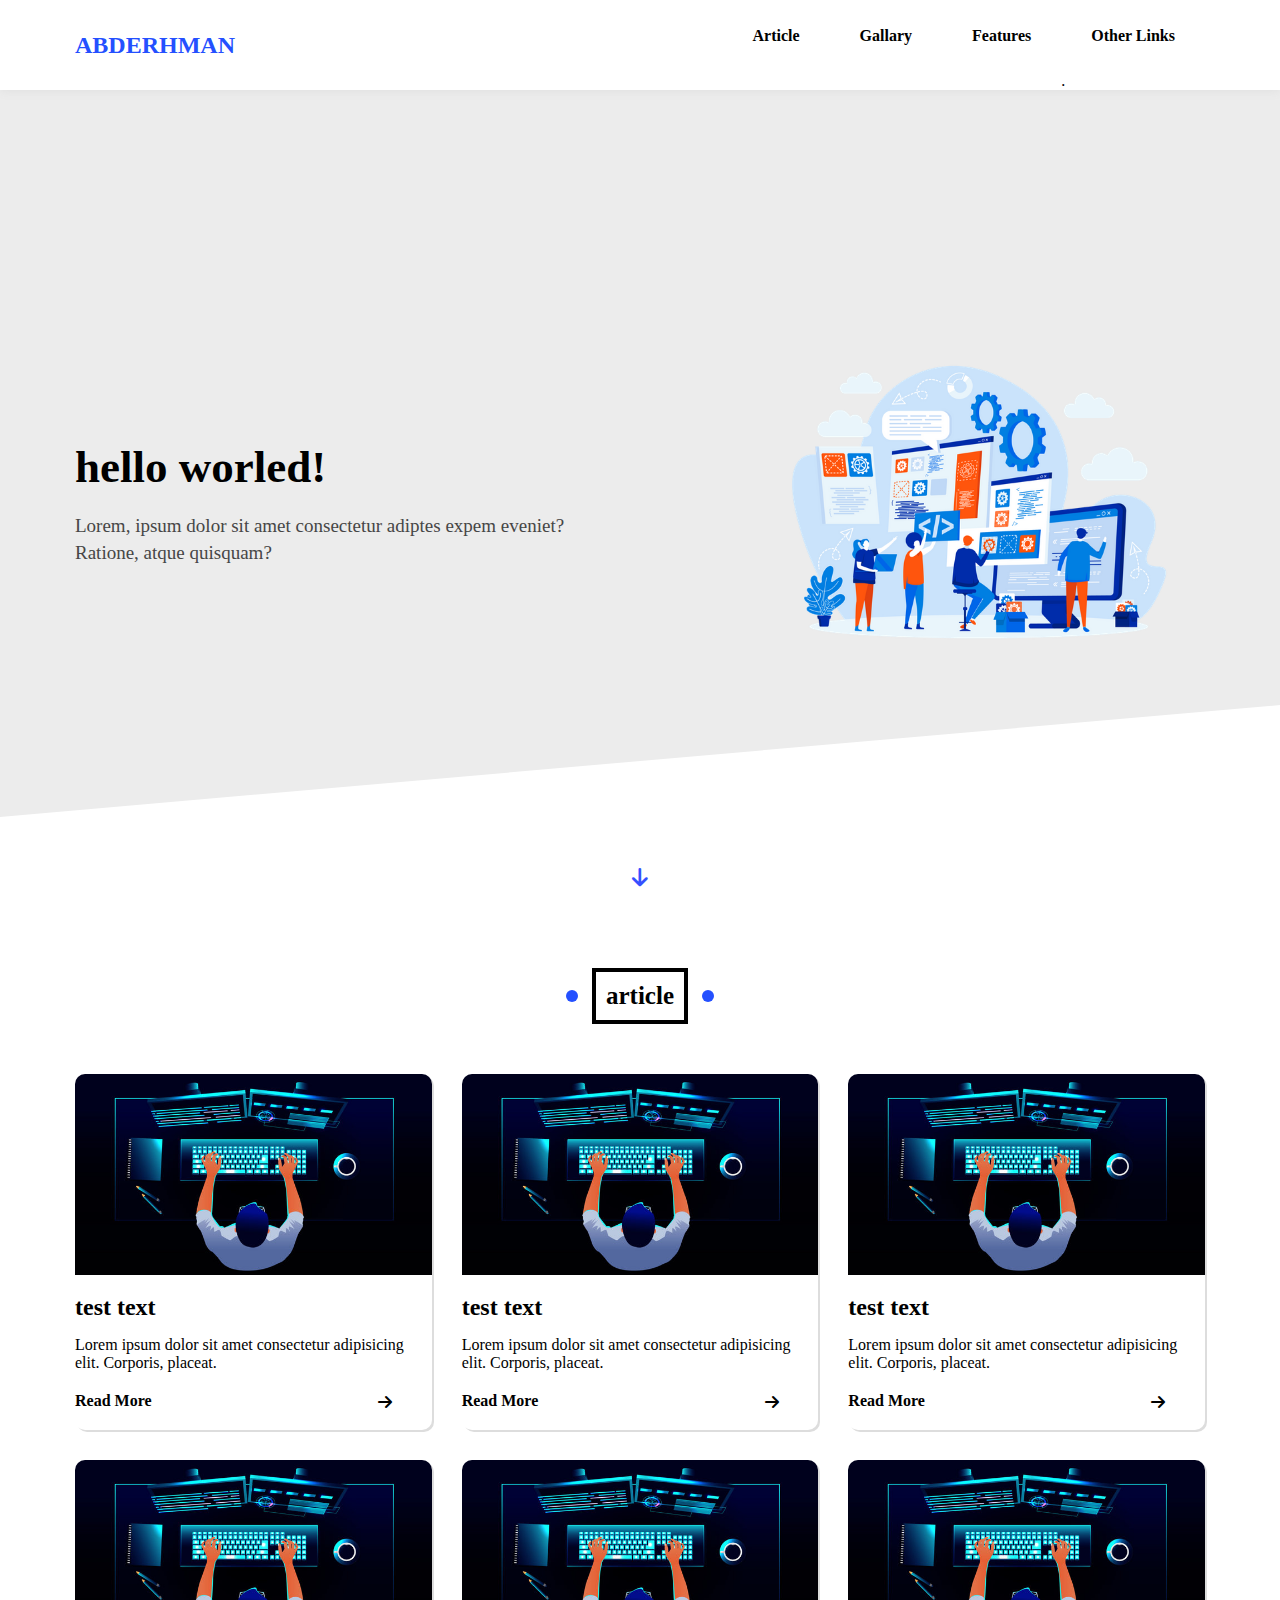
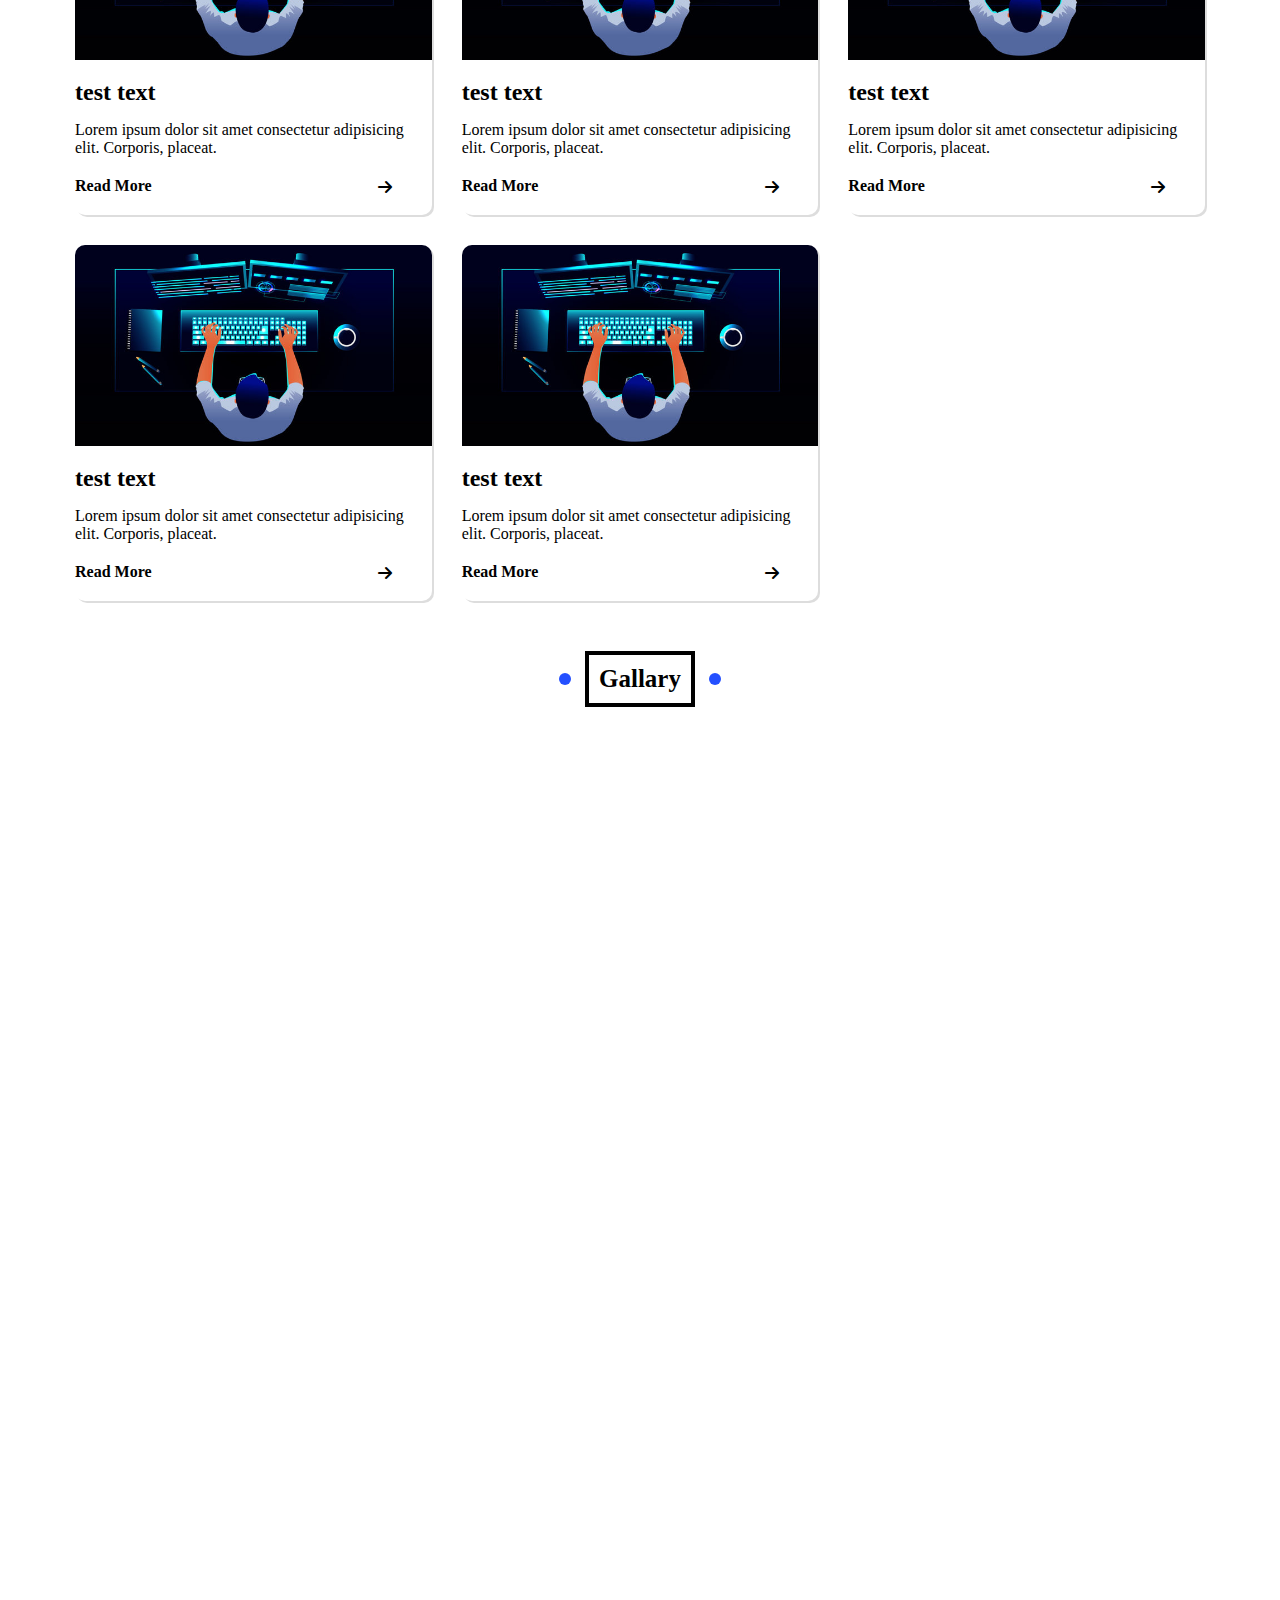
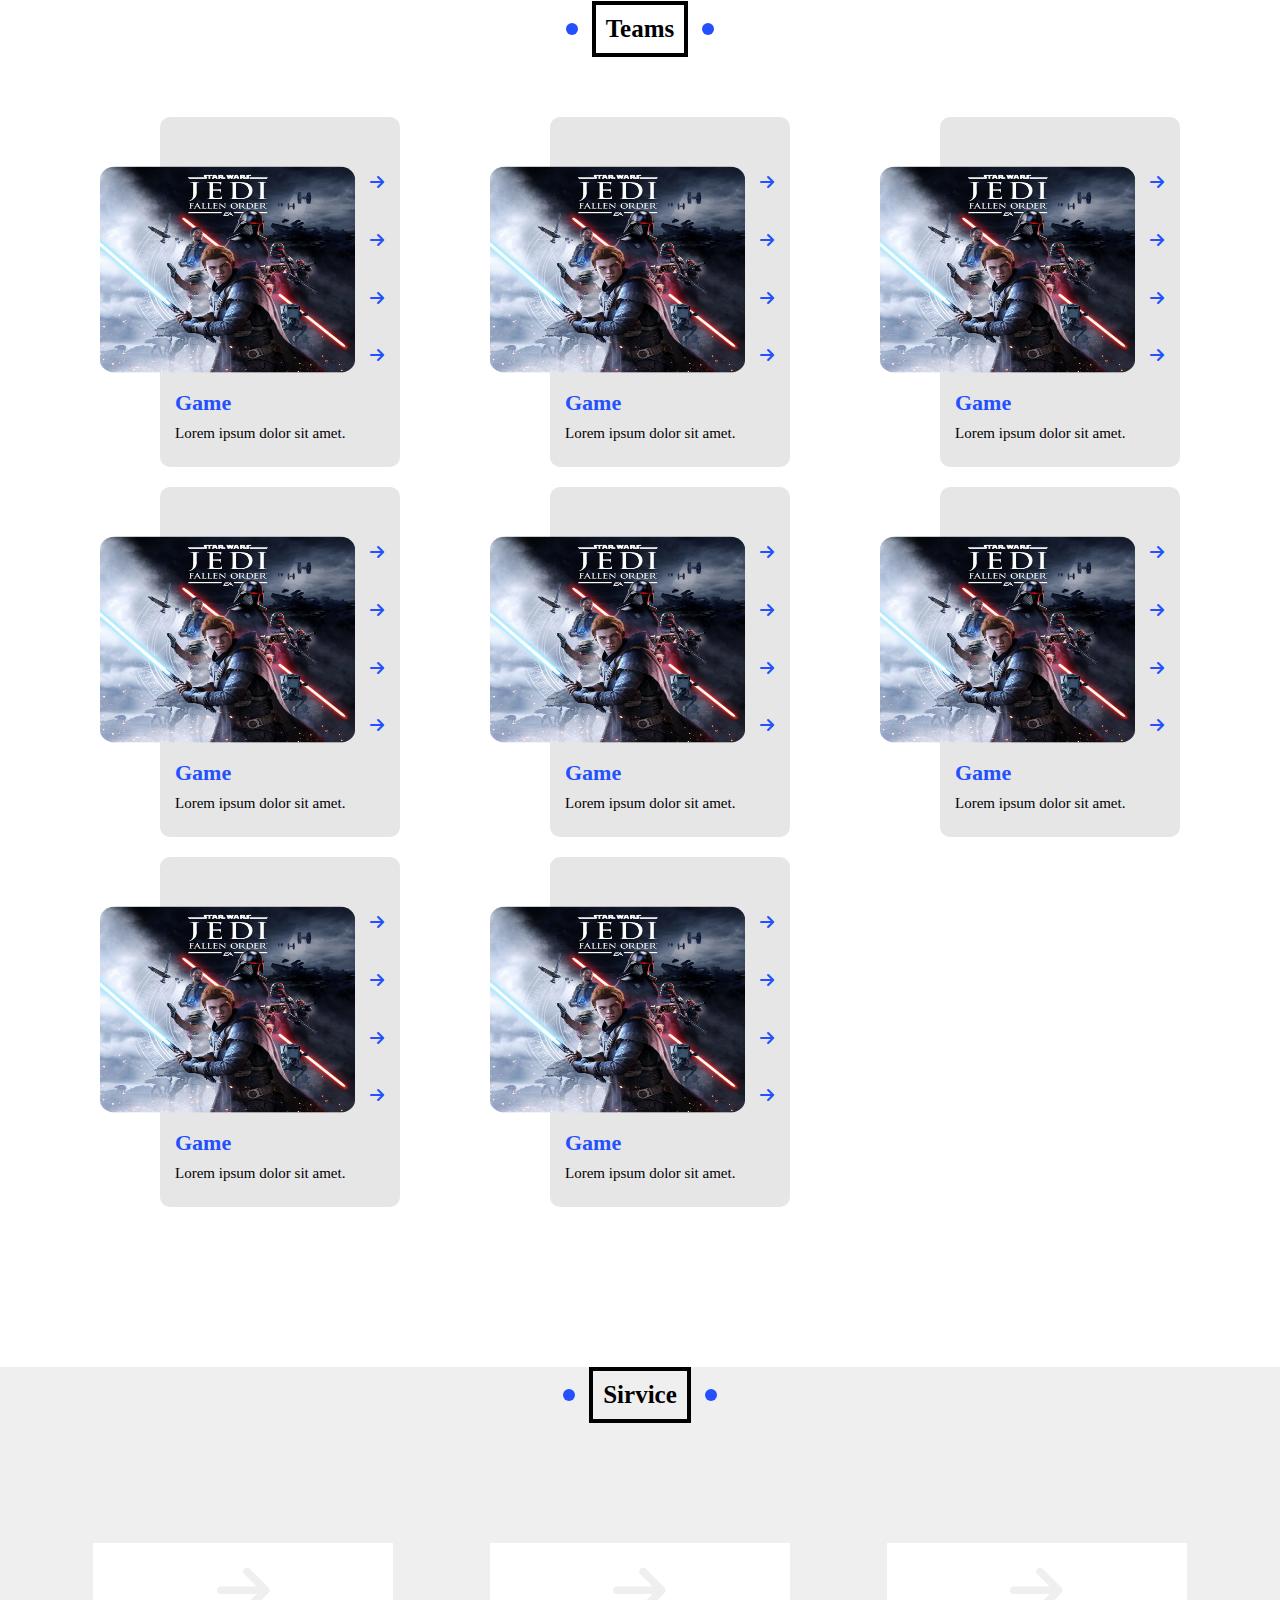
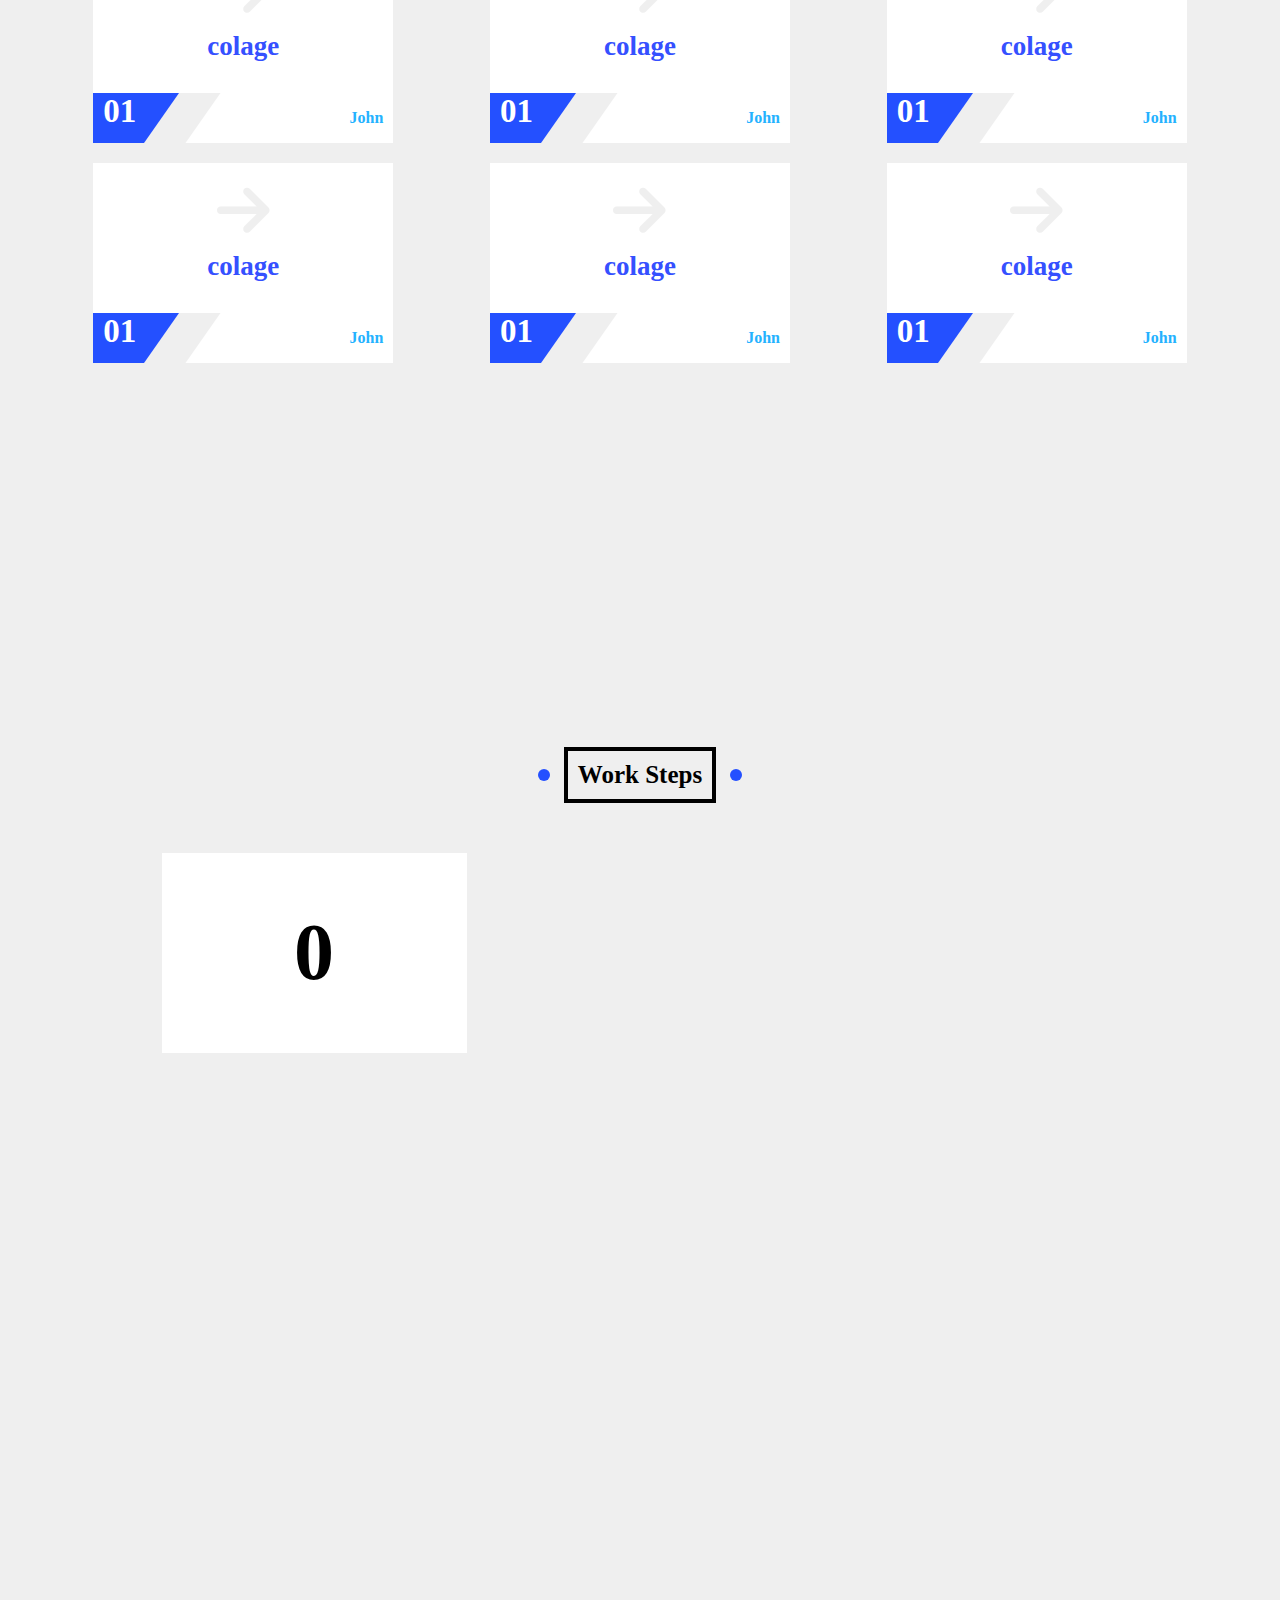
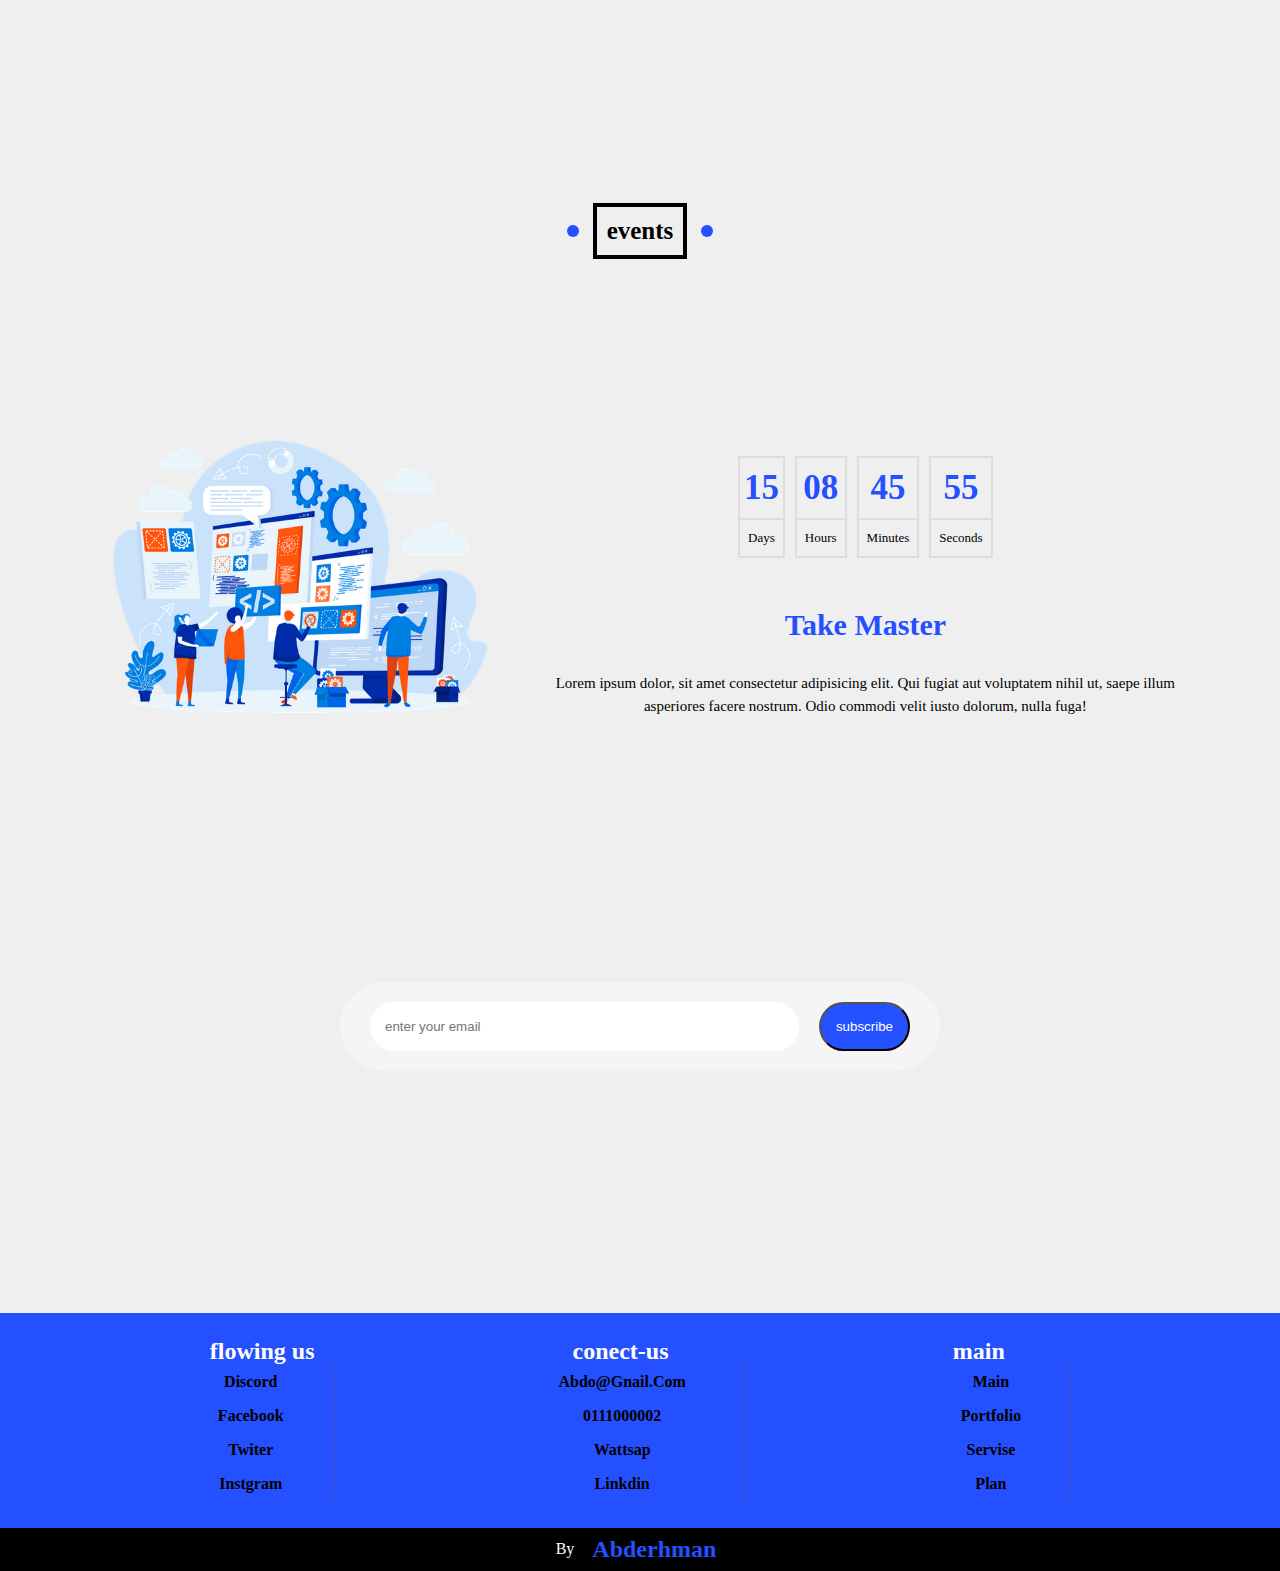
<file: html/index.html>
<!DOCTYPE html>
<html lang="en">
  <head>
    <meta charset="UTF-8" />
    <meta http-equiv="X-UA-Compatible" content="IE=edge" />
    <meta name="viewport" content="width=device-width, initial-scale=1.0" />
    <title>Abderhman</title>
    <link rel="stylesheet" href="../all.css" />
    <link rel="stylesheet" href="../all.min.css" />
    <link rel="stylesheet" href="../css/style.css" />
  </head>
  <body>
    <header>
      <div class="contener">
        <a href="#"><h2 class="logo">abderhman</h2></a>
        <ul class="main-nav">
          <li><a href="#article">article</a></li>
          <li><a href="#gallary">gallary</a></li>
          <li><a href="#features">features</a></li>
          <li class="m-l">
            <a href="#other links">other links</a>
            <!-- start mega menu -->
            <div class="mega-menu">
              <div class="image">
                <img src="../image/mega.jpg" alt="img" />
              </div>
              <ul class="links">
                <li>
                  <a href="#"><i class="fa-solid fa-arrow-up"></i>coman</a>
                </li>
                <li>
                  <a href="#"><i class="fa-solid fa-arrow-up"></i>html</a>
                </li>
                <li>
                  <a href="#"><i class="fa-solid fa-arrow-up"></i>css</a>
                </li>
                <li>
                  <a href="#"><i class="fa-solid fa-arrow-up"></i>js</a>
                </li>
              </ul>
              <ul class="links">
                <li>
                  <a href="#"><i class="fa-solid fa-arrow-up"></i>sjimo</a>
                </li>
                <li>
                  <a href="#"><i class="fa-solid fa-arrow-up"></i>john</a>
                </li>
                <li>
                  <a href="#"><i class="fa-solid fa-arrow-up"></i>john</a>
                </li>
                <li>
                  <a href="#"><i class="fa-solid fa-arrow-up"></i>php</a>
                </li>
              </ul>
            </div>
            <!-- end mega menu -->.
          </li>
        </ul>
      </div>
    </header>
    <!-- end header  -->
    <!-- start landing  -->

    <div class="landing">
      <div class="contener">
        <div class="text">
          <h1>hello worled!</h1>
          <p>
            Lorem, ipsum dolor sit amet consectetur adiptes expem eveniet?
            Ratione, atque quisquam?
          </p>
        </div>
        <div class="image"><img src="../image/landing.webp" alt="photo" /></div>
      </div>
      <a href="#article" class="go-down"
        ><i class="fa-solid fa-arrow-down down"></i
      ></a>
    </div>
    <!-- end landing  -->
    <h2 class="main-title" id="article">article</h2>
    <!-- satrt  -->
    <!-- end  -->
    <!-- start article -->
    <div class="article">
      <div class="contener">
        <div class="box">
          <div class="image">
            <img src="../image/box1jpg.jpg" alt="photo" />
            <h2>test text</h2>
            <p>
              Lorem ipsum dolor sit amet consectetur adipisicing elit. Corporis,
              placeat.
            </p>
            <a href="#"
              ><p class="readmore">read more</p>
              <i class="fa-solid fa-arrow-right right"></i
            ></a>
          </div>
        </div>
        <div class="box">
          <div class="image">
            <img src="../image/box1jpg.jpg" alt="photo" />
            <h2>test text</h2>
            <p>
              Lorem ipsum dolor sit amet consectetur adipisicing elit. Corporis,
              placeat.
            </p>
            <a href="#"
              ><p class="readmore">read more</p>
              <i class="fa-solid fa-arrow-right right"></i
            ></a>
          </div>
        </div>
        <div class="box">
          <div class="image">
            <img src="../image/box1jpg.jpg" alt="photo" />
            <h2>test text</h2>
            <p>
              Lorem ipsum dolor sit amet consectetur adipisicing elit. Corporis,
              placeat.
            </p>
            <a href="#"
              ><p class="readmore">read more</p>
              <i class="fa-solid fa-arrow-right right"></i
            ></a>
          </div>
        </div>
        <div class="box">
          <div class="image">
            <img src="../image/box1jpg.jpg" alt="photo" />
            <h2>test text</h2>
            <p>
              Lorem ipsum dolor sit amet consectetur adipisicing elit. Corporis,
              placeat.
            </p>
            <a href="#"
              ><p class="readmore">read more</p>
              <i class="fa-solid fa-arrow-right right"></i
            ></a>
          </div>
        </div>
        <div class="box">
          <div class="image">
            <img src="../image/box1jpg.jpg" alt="photo" />
            <h2>test text</h2>
            <p>
              Lorem ipsum dolor sit amet consectetur adipisicing elit. Corporis,
              placeat.
            </p>
            <a href="#"
              ><p class="readmore">read more</p>
              <i class="fa-solid fa-arrow-right right"></i
            ></a>
          </div>
        </div>
        <div class="box">
          <div class="image">
            <img src="../image/box1jpg.jpg" alt="photo" />
            <h2>test text</h2>
            <p>
              Lorem ipsum dolor sit amet consectetur adipisicing elit. Corporis,
              placeat.
            </p>
            <a href="#"
              ><p class="readmore">read more</p>
              <i class="fa-solid fa-arrow-right right"></i
            ></a>
          </div>
        </div>
        <div class="box">
          <div class="image">
            <img src="../image/box1jpg.jpg" alt="photo" />
            <h2>test text</h2>
            <p>
              Lorem ipsum dolor sit amet consectetur adipisicing elit. Corporis,
              placeat.
            </p>
            <a href="#"
              ><p class="readmore">read more</p>
              <i class="fa-solid fa-arrow-right right"></i
            ></a>
          </div>
        </div>
        <div class="box">
          <div class="image">
            <img src="../image/box1jpg.jpg" alt="photo" />
            <h2>test text</h2>
            <p>
              Lorem ipsum dolor sit amet consectetur adipisicing elit. Corporis,
              placeat.
            </p>
            <a href="#"
              ><p class="readmore">read more</p>
              <i class="fa-solid fa-arrow-right right"></i
            ></a>
          </div>
        </div>
      </div>
    </div>
    <!-- end article -->
    <!-- start galary  -->
    <div class="gallary">
      <h2 class="main-title" id="galady">Gallary</h2>

      <div class="contener">
        <div class="box">
          <div class="image"></div>
        </div>
      </div>
    </div>
    <!-- end galary  -->
    <!-- stat team -->
    <div class="team" id="team">
      <h2 class="main-title" id="teams">Teams</h2>

      <div class="contener">
        <div class="box">
          <div class="image">
            <img src="../image/box3.webp" alt="" />
            <div class="icon">
              <a href="#"><i class="fa-solid fa-arrow-right right"></i></a>
              <a href="#"><i class="fa-solid fa-arrow-right right"></i></a>
              <a href="#"><i class="fa-solid fa-arrow-right right"></i></a>
              <a href="#"><i class="fa-solid fa-arrow-right right"></i></a>
            </div>
          </div>
          <div class="info">
            <h2>Game</h2>
            <p>Lorem ipsum dolor sit amet.</p>
          </div>
        </div>
        <div class="box">
          <div class="image">
            <img src="../image/box3.webp" alt="" />
            <div class="icon">
              <a href="#"><i class="fa-solid fa-arrow-right right"></i></a>
              <a href="#"><i class="fa-solid fa-arrow-right right"></i></a>
              <a href="#"><i class="fa-solid fa-arrow-right right"></i></a>
              <a href="#"><i class="fa-solid fa-arrow-right right"></i></a>
            </div>
          </div>
          <div class="info">
            <h2>Game</h2>
            <p>Lorem ipsum dolor sit amet.</p>
          </div>
        </div>
        <div class="box">
          <div class="image">
            <img src="../image/box3.webp" alt="" />
            <div class="icon">
              <a href="#"><i class="fa-solid fa-arrow-right right"></i></a>
              <a href="#"><i class="fa-solid fa-arrow-right right"></i></a>
              <a href="#"><i class="fa-solid fa-arrow-right right"></i></a>
              <a href="#"><i class="fa-solid fa-arrow-right right"></i></a>
            </div>
          </div>
          <div class="info">
            <h2>Game</h2>
            <p>Lorem ipsum dolor sit amet.</p>
          </div>
        </div>
        <div class="box">
          <div class="image">
            <img src="../image/box3.webp" alt="" />
            <div class="icon">
              <a href="#"><i class="fa-solid fa-arrow-right right"></i></a>
              <a href="#"><i class="fa-solid fa-arrow-right right"></i></a>
              <a href="#"><i class="fa-solid fa-arrow-right right"></i></a>
              <a href="#"><i class="fa-solid fa-arrow-right right"></i></a>
            </div>
          </div>
          <div class="info">
            <h2>Game</h2>
            <p>Lorem ipsum dolor sit amet.</p>
          </div>
        </div>
        <div class="box">
          <div class="image">
            <img src="../image/box3.webp" alt="" />
            <div class="icon">
              <a href="#"><i class="fa-solid fa-arrow-right right"></i></a>
              <a href="#"><i class="fa-solid fa-arrow-right right"></i></a>
              <a href="#"><i class="fa-solid fa-arrow-right right"></i></a>
              <a href="#"><i class="fa-solid fa-arrow-right right"></i></a>
            </div>
          </div>
          <div class="info">
            <h2>Game</h2>
            <p>Lorem ipsum dolor sit amet.</p>
          </div>
        </div>
        <div class="box">
          <div class="image">
            <img src="../image/box3.webp" alt="" />
            <div class="icon">
              <a href="#"><i class="fa-solid fa-arrow-right right"></i></a>
              <a href="#"><i class="fa-solid fa-arrow-right right"></i></a>
              <a href="#"><i class="fa-solid fa-arrow-right right"></i></a>
              <a href="#"><i class="fa-solid fa-arrow-right right"></i></a>
            </div>
          </div>
          <div class="info">
            <h2>Game</h2>
            <p>Lorem ipsum dolor sit amet.</p>
          </div>
        </div>
        <div class="box">
          <div class="image">
            <img src="../image/box3.webp" alt="" />
            <div class="icon">
              <a href="#"><i class="fa-solid fa-arrow-right right"></i></a>
              <a href="#"><i class="fa-solid fa-arrow-right right"></i></a>
              <a href="#"><i class="fa-solid fa-arrow-right right"></i></a>
              <a href="#"><i class="fa-solid fa-arrow-right right"></i></a>
            </div>
          </div>
          <div class="info">
            <h2>Game</h2>
            <p>Lorem ipsum dolor sit amet.</p>
          </div>
        </div>
        <div class="box">
          <div class="image">
            <img src="../image/box3.webp" alt="" />
            <div class="icon">
              <a href="#"><i class="fa-solid fa-arrow-right right"></i></a>
              <a href="#"><i class="fa-solid fa-arrow-right right"></i></a>
              <a href="#"><i class="fa-solid fa-arrow-right right"></i></a>
              <a href="#"><i class="fa-solid fa-arrow-right right"></i></a>
            </div>
          </div>
          <div class="info">
            <h2>Game</h2>
            <p>Lorem ipsum dolor sit amet.</p>
          </div>
        </div>
      </div>
    </div>
    <!-- end team -->
    <!-- start sirvice -->
    <div class="sirvice">
      <h2 class="main-title" id="sirvice">Sirvice</h2>
      <div class="contener">
        <div class="box">
          <div class="icon">
            <i class="fa-solid fa-arrow-right right"></i>
            <h2>colage</h2>
          </div>
          <div class="foot">
            <div class="num"><h2>01</h2></div>
            <p><a href="#">john</a></p>
          </div>
        </div>
        <div class="box">
          <div class="icon">
            <i class="fa-solid fa-arrow-right right"></i>
            <h2>colage</h2>
          </div>
          <div class="foot">
            <div class="num"><h2>01</h2></div>
            <p><a href="#">john</a></p>
          </div>
        </div>
        <div class="box">
          <div class="icon">
            <i class="fa-solid fa-arrow-right right"></i>
            <h2>colage</h2>
          </div>
          <div class="foot">
            <div class="num"><h2>01</h2></div>
            <p><a href="#">john</a></p>
          </div>
        </div>
        <div class="box">
          <div class="icon">
            <i class="fa-solid fa-arrow-right right"></i>
            <h2>colage</h2>
          </div>
          <div class="foot">
            <div class="num"><h2>01</h2></div>
            <p><a href="#">john</a></p>
          </div>
        </div>
        <div class="box">
          <div class="icon">
            <i class="fa-solid fa-arrow-right right"></i>
            <h2>colage</h2>
          </div>
          <div class="foot">
            <div class="num"><h2>01</h2></div>
            <p><a href="#">john</a></p>
          </div>
        </div>
        <div class="box">
          <div class="icon">
            <i class="fa-solid fa-arrow-right right"></i>
            <h2>colage</h2>
          </div>
          <div class="foot">
            <div class="num"><h2>01</h2></div>
            <p><a href="#">john</a></p>
          </div>
        </div>
      </div>
    </div>
    <!-- end sirvice -->
    <!-- start work -->
    <div class="work">
      <h2 class="main-title" id="works">Work Steps</h2>
      <div class="contener">
        <!-- <div class="image"> </div>img src="../image/landing.webp" alt=""></div> -->
        <div class="cards">
          <div class="box">
            <h2>0</h2>
            
            
        </div>
      </div>
    </div>
    <!-- end work -->
    <!-- start events -->
    <div class="events" id="events">
      <h2 class="main-title">events</h2>
      <div class="contener">
        <img src="../image/landing.webp" alt="">
        <div class="info">
          <div class="time">
            <div class="unet"><span>15</span><span>Days</span></div>
            <div class="unet"><span>08</span><span>Hours</span></div>
            <div class="unet"><span>45</span><span>Minutes</span></div>
            <div class="unet"><span>55</span><span>Seconds</span></div>
          </div>
        
        <h2 class="t2">take master</h2>
        <p class="in">Lorem ipsum dolor, sit amet consectetur adipisicing elit. Qui fugiat aut voluptatem nihil   ut, saepe illum asperiores facere nostrum. Odio commodi velit iusto dolorum, nulla fuga!</p>
      </div>
      <div class="subscrib">
        <form action="">
          <input type="email" placeholder="enter your email">
          <input type="submit" value="subscribe">
        </form>
      </div>
    </div>
    </div>
    <!-- end events -->
        <!-- start footer -->
        <footer>
          <div class="flowing-us">
            <h2>flowing us</h2>
            <div class="links">
              <a href="">discord</a><a href="">facebook</a><a href="">twiter</a><a href="">instgram</a>
            </div>
          </div>
          <div class="conect-us">
            <h2>conect-us</h2>
            <div class="links">
              <h4><a href="mailto:">abdo@gnail.com</a></h4>
              <h4><a href="telto:">0111000002</a></h4>
              <h4><a href="">wattsap</a></h4>
              <h4><a href="">linkdin</a></h4>
            </div>
          </div>
          <div class="g-t">
            <h2>main</h2>
          <div class="links">
            
            <a href="">main</a><a href="">portfolio</a><a href="">servise</a><a href="">plan</a>
          
          </div></div>
          <div class="ab">By <a href="#"><h2>abderhman</h2></a></div>
        </footer>
         <!-- end footer -->
  </body>
</html>
</file>
<file: css/style.css>
/* start 23/11/2022 */
                    /* end 24/11/2022 - 11:31 */
                    /* socand progedt i do ,first prgect by me */
                    /* my B-D 2002/11/20 */
                    /* sart global valu  */

                    * {
                        margin: 0;
                        padding: 0;
                        box-sizing: border-box;
                        text-decoration: none;
                        list-style-type: none;
                    }

                    a {
                        color: black;
                        text-transform: capitalize;
                        font-weight: 800;
                        transition-duration:
                            0.3s;
                    }

                    html {
                        scroll-behavior: smooth;
                    }



                    :root {
                        --main-color: #2450ff;
                        --transparent-color: #3550ff;
                        --secondary-color: #24b2ff;
                        --bg-color: #efefef;
                        --icon-color: #e9e9e9be;

                        --section-padding: 60px;
                        --section-background: #e9e9e994;
                        --main-duration: 0.5s;
                    }

                    /* small  */

                    @media (max-width:768px) {
                        .contener {
                            margin: auto;
                            padding: 0 30px;
                        }
                    }

                    @media (min-width:768px) {
                        .contener {
                            width: 750px;
                            margin: auto;
                            padding: 0 30px;
                        }
                    }

                    /* mediam */

                    @media (min-width:992px) {
                        .contener {
                            width: 970px;
                            margin: auto;
                            padding: 0 20px;
                        }
                    }

                    /* larg  */

                    @media (min-width:1200px) {
                        .contener {
                            width: 1170px;
                            margin: auto;
                            padding: 0 20px
                        }
                    }

                    .main-title {
                        margin: 50px auto;
                        position: relative;
                        padding: 10px;
                        border: 4px solid black;
                        font-size: 25px;
                        width: fit-content;
                        z-index: 1;
                        transition: var(--main-duration);


                    }

                    .main-title:hover {
                        transition-delay: 0.5s;
                        color: white;
                    }

                    .main-title::after {
                        content: "";
                        width: 12px;
                        height: 12px;
                        right: -30px;
                        border-radius: 50%;
                        background-color: var(--main-color);
                        position: absolute;
                        top: 50%;
                        transform: translateY(-50%);

                    }

                    .main-title::before {
                        content: "";
                        left: -30px;
                        border-radius: 50%;
                        width: 12px;
                        height: 12px;
                        background-color: var(--main-color);
                        position: absolute;
                        top: 50%;
                        transform: translateY(-50%);

                    }

                    .main-title:hover::before {
                        z-index: -1;
                        animation: move-left forwards linear 0.5s;
                    }

                    .main-title:hover::after {
                        z-index: -1;
                        animation: move-right forwards linear 0.5s;
                    }




                    /* end global valu  */
                    /* start header */
                    header {

                        position: relative;
                        box-shadow: 0 0 10px #ddd;
                        background-color: white;
                    }


                    header .contener {
                        display: flex;
                        justify-content: space-between;
                        flex: 1;
                        flex-wrap: wrap;
                        flex-direction: end;
                        align-items: center;
                        position: relative;

                    }

                    header .logo {
                        height: 72px;
                        display: flex;
                        justify-content: center;
                        align-items: center;
                        text-transform: uppercase;
                        color: var(--main-color);
                        font-weight: bold;


                    }

                    @media(max-width:727px) {
                        header .logo {
                            width: 100%;
                            height: 50px;

                        }
                    }

                    header .main-nav {
                        display: flex;
                    }

                    @media(max-width:727px) {
                        header .main-nav {
                            margin: auto;
                        }
                    }

                    header .main-nav>li>a {
                        display: flex;
                        align-items: center;
                        justify-content: center;
                        padding: 0 30px;
                        overflow: hidden;
                        height: 72px;
                        position: relative;
                        transition: var(--main-duration);

                    }

                    header .main-nav>li>a::before {
                        content: "";
                        position: absolute;
                        top: 0;
                        width: 100%;
                        height: 4px;
                        left: -100%;
                        background-color: var(--secondary-color);

                    }

                    header .main-nav>li>a:hover {
                        transition: var(--main-duration);

                        color: var(--secondary-color);
                        background-color: #f7f7ff;
                        transform-origin: left left;
                        /* border-bottom: 1px #fff solid; */

                    }

                    header .main-nav>li>a:hover::before {
                        transition: var(--main-duration);

                        content: "";
                        left: 0;
                    }

                    @media(max-width:727px) {
                        header .main-nav>li>a {
                            padding: 10px;
                            font-size: 13px;
                            height: 40px;
                            margin-bottom: 10px;
                        }
                    }

                    /* end header */
                    /* start mega */
                    .mega-menu {
                        border-bottom: 6px solid var(--secondary-color);
                        position: absolute;
                        left: 0;
                        top: calc(100% + 50px);
                        width: 100%;
                        z-index: 1;
                        display: flex;
                        justify-content: flex-start;
                        background-color: white;
                        display: none;
                        opacity: 0;
                        transition: top var(--main-duration), opacity var(--main-duration);
                        transition-duration: 0.6s;


                    }

                    .mega-menu .links {
                        min-width: 250px;

                        display: flex;
                        flex: 1;

                        flex-direction: column;
                        gap: 40px;

                    }

                    .mega-menu li i {
                        margin-right: 10px;
                    }

                    .mega-menu li a {
                        color: var(--main-color);
                        padding: 10px;
                        font-size: 18px;
                        margin-right: 10px;
                        font-weight: bold;

                        display: flex;
                        transition-duration: 0.6s;
                    }

                    .mega-menu li a:hover {
                        color: var(--secondary-color);
                        transition-duration: 0.6s;
                    }

                    .mega-menu img {
                        max-width: 100%;


                    }

                    header .contener .m-l:hover .mega-menu {
                        display: flex;
                        opacity: 1;
                        transition: var(--main-duration);
                        transition-duration: 0.6s;
                        top: 100%;
                    }

                    @media (max-width:676px) {
                        .mega-menu img {
                            display: none;
                        }

                        .mega-menu {
                            gap: 20px;
                            display: flex;
                            justify-content: center;
                            flex-direction: column;
                        }

                        .mega-menu a,
                        .mega-menu li {
                            color: var(--main-color);
                            padding: 1px;
                            font-size: 18px;
                            margin-right: 1px;
                            font-weight: bold;
                            display: flex;
                            transition-duration: 0.6s;
                        }


                    }

                    /* end mega */
                    /* start landing */
                    .landing {
                        position: relative;
                    }

                    .landing .contener {
                        display: flex;
                        align-items: center;
                        height: calc(100vh - 72px);
                        justify-content: space-between;
                    }

                    .landing::before {

                        content: "";
                        top: -101px;
                        z-index: -1;
                        left: 0;
                        width: 100%;
                        height: 100%;
                        background-color: #ececec;
                        position: absolute;
                        transform: skewY(-5deg);
                        transform-origin: top left;

                    }

                    .landing .text {
                        flex: 1;
                    }

                    .landing .text h1 {
                        margin-bottom: 20px;
                        font-size: 45px;
                        font-weight: bold;
                    }

                    .landing .text p {
                        line-height: 1.4;
                        font-size: 19px;
                        max-width: 500px;
                        color: #464646;
                    }

                    .landing img {
                        height: 300px;
                        position: relative;
                        animation: up-and-down 4s linear infinite;
                    }

                    @media(max-width:991px) {
                        .landing img {
                            display: none;
                        }

                        .landing .contener {
                            display: flex;
                            justify-content: center;
                            text-align: center;
                        }

                        .landing p {
                            margin: auto;
                        }
                    }

                    @media(max-width:727px) {
                        h1 {
                            font-size: 30px;
                        }
                    }

                    .down {
                        font-weight: 900;
                        position: absolute;
                        bottom: 30px;
                        left: 50%;
                        transform: translateX(-50%);
                        transition: var(--main-duration);
                        font-size: 21px;
                        color: var(--transparent-color);
                        animation: up-down 1.5s infinite;
                    }

                    .down:hover {
                        color: var(--secondary-color);
                    }

                    /* end landing */
                    /* start animation */
                    @keyframes up-and-down {

                        0%,
                        100% {
                            top: 0;
                        }

                        50% {
                            top: -30px;
                        }
                    }

                    @keyframes up-down {

                        0%,
                        20%,
                        50%,
                        80%,
                        100% {
                            transform: translateY(0);
                        }

                        40%,
                        60% {
                            transform: translateY(-20px);
                        }
                    }

                    @keyframes move-left {
                        50% {
                            left: 0;
                            width: 12px;
                            height: 12px;
                        }

                        100% {
                            border-radius: 0;
                            left: 0;
                            width: 60%;
                            height: 100%;
                        }

                    }

                    @keyframes move-right {
                        50% {
                            right: 0;
                            width: 12px;
                            height: 12px;
                        }

                        100% {
                            color: white;
                            border-radius: 0;
                            right: 0;
                            width: 60%;
                            height: 100%;
                        }

                    }

                    /* end animation */
                    /* start article */
                    .article {
                        background-color: transparent;
                    }

                    .article .contener {
                        min-height: 80vh;
                        display: grid;

                        grid-template-columns: repeat(auto-fill, minmax(300px, 1fr));
                        gap: 30px;


                        margin: auto;
                    }

                    .article .box {
                        position: relative;
                        min-width: 250px;
                        height: fit-content;
                        box-shadow: 2px 2px #ddd;
                        border-radius: 10px;
                        margin: auto;


                    }

                    .article img {

                        width: 100%;
                        border-radius: 10px 10px 0 0;

                    }

                    .article image {
                        position: absolute;
                        transition: var(--main-duration);
                    }

                    .article h2 {
                        margin: 15px 0;
                    }

                    .article p {
                        display: inline-block;
                        margin-bottom: 20px;
                    }

                    .article .right {
                        font-size: 16px;
                        margin: 10px 0;
                        position: absolute;
                        bottom: 10px;
                        left: 85%;

                    }

                    .article .a {
                        font-size: 16px;
                        margin: 10px 0;
                    }

                    .article .box:hover {

                        transform: scale(1.1);
                        transition: var(--main-duration) ease;
                    }

                    .article .box:hover .right {
                        animation: right-move linear infinite 1s;
                    }

                    @keyframes right-move {

                        0%,
                        20%,
                        50%,
                        80%,
                        100% {
                            margin-left: 10px;
                        }

                        40%,
                        60% {
                            margin-left: 20px;
                            transition-duration: var(--main-duration);
                        }
                    }

                    /* wnd article */
                    /* start galary */
                    .gallary {
                        height: 100vh;
                    }

                    .gallary .contener {
                        margin: 10px 0;

                    }

                    /* .gallary .box {}

                    .gallary img {} */

                    /* end galary */
                    /* start tream  */
                    .team {

                        min-height: 100vh;

                        margin-bottom: 40px;
                    }

                    .team .contener {
                        padding: 10px;
                        display: grid;
                        grid-template-columns: repeat(auto-fill, minmax(300px, 1fr));
                        gap: 20px;

                    }

                    .team .box {
                        margin: auto;
                        min-width: 300px;
                        max-width: 650px;
                        min-height: 350px;
                        max-height: 700px;
                        border-radius: 10px;
                        position: relative;
                        display: flex;
                        transition: var(--main-duration);
                    }

                    .team .box:hover img {
                        filter: grayscale(1);
                        transition: var(--main-duration);
                        transition-delay: 0.3;
                        overflow: hidden;

                    }

                    .team .box .image {
                        width: 100%;
                        display: flex;
                        height: 80%;
                        position: absolute;
                        top: 50%;
                        transform: translateY(-58%);
                    }

                    .team .box img {
                        transition: var(--main-duration);

                        width: 85%;

                        margin: 37px 0;

                        border-radius: 6%;
                    }

                    .team .icon {
                        display: flex;
                        flex-direction: column;
                        align-content: center;
                        justify-content: space-evenly;
                        margin: 0 10px;
                        padding: 5px;
                    }

                    .team .box h2 {
                        color: var(--main-color);
                        font-size: 22px;
                    }

                    .team .box .info {
                        position: absolute;
                        bottom: 7%;
                        left: 25%;
                    }

                    .team p {
                        font-size: 15px;
                        line-height: 1.2;
                        margin-top: 8px;
                    }

                    .team a {
                        color: var(--main-color);
                    }

                    .team a:hover {
                        color: var(--secondary-color);

                    }


                    .team .box::after {
                        right: 0;
                        position: absolute;
                        background-color: #80808033;
                        content: "";
                        width: 0%;
                        height: 100%;
                        border-radius: 10px;
                        z-index: -1;
                        transition: var(--main-duration);
                    }

                    .team .box::before {
                        right: 0;
                        position: absolute;
                        background-color: #80808033;
                        content: "";
                        width: 80%;
                        height: 100%;
                        border-radius: 10px;
                        z-index: -1;
                    }


                    .team .box:hover::after {
                        transition: var(--main-duration);
                        content: "";
                        position: absolute;
                        right: 0;
                        width: 80%;

                        /* animation: right-left forwards linear var(--main-duration); */
                    }


                    /* start animathin team  */
                    @keyframes right-left {
                        0% {
                            right: 0;
                            width: 0;
                        }

                        100% {
                            right: 0;
                            width: 80%;
                        }

                        0% {
                            right: 0;
                            width: 0;
                        }

                    }

                    /* end tream  */
                    /* :start sirvice */
                    .sirvice {
                        min-height: 100vh;
                        /* max-height: fit-content; */
                        background-color: var(--bg-color);
                        position: relative;

                    }

                    .sirvice .main-title {
                        margin-top: 150px;
                    }

                    .sirvice .contener {
                        position: relative;
                        padding: 70px 0;

                        display: grid;
                        grid-template-columns: repeat(auto-fill, minmax(300px, 1fr));
                        gap: 20px;

                    }

                    .sirvice .box {
                        background-color: white;
                        position: relative;
                        overflow: hidden;
                        min-width: 300px;
                        min-height: 200px;
                        margin: auto;
                        transition: var(--main-duration);

                    }

                    .sirvice .box::before {
                        content: "";
                        position: absolute;
                        left: 1px;
                        background-color: var(--main-color);
                        width: 3px;
                        height: 0;
                        top: 0;
                        z-index: 3;
                        transition: var(--main-duration);

                    }

                    .sirvice .box::after {
                        content: "";
                        position: absolute;
                        right: 1px;
                        background-color: var(--main-color);
                        width: 3px;
                        height: 0;
                        bottom: 0;
                        z-index: 3;
                        transition: var(--main-duration);
                    }

                    .sirvice .box:hover::before {
                        left: 1;
                        top: 0;
                        height: 100%;
                    }

                    .sirvice .box:hover::after {
                        height: 100%;
                        right: 1;
                        bottom: 0;
                    }

                    .sirvice .icon {
                        display: flex;
                        flex-direction: column;
                        justify-content: center;
                        width: 100%;
                        height: 75%;
                        position: absolute;
                        top: 0;
                        align-items: center;
                    }

                    .sirvice .right {
                        font-size: 60px;
                        color: var(--icon-color);
                    }

                    .sirvice .box .icon>h2 {
                        color: var(--transparent-color);
                        font-size: 27px;
                        margin: 10px 0 12px 0;
                    }

                    .sirvice .foot {
                        position: absolute;
                        bottom: 0;
                        width: 100%;
                        display: flex;
                        justify-content: space-between;
                        padding: 0 10px;
                        align-items: center;
                        height: 25%;
                        z-index: 2;
                    }

                    .sirvice .foot a {
                        color: var(--secondary-color);
                    }

                    .sirvice .foot h2 {
                        color: white;
                        font-size: 33px;

                    }

                    .sirvice .foot .num {
                        height: 100%;
                        position: relative;
                    }

                    .sirvice .foot h2::before {
                        content: "";
                        position: absolute;
                        left: -35px;
                        height: 100%;
                        width: 135px;
                        background-color: var(--icon-color);
                        z-index: -1;
                        transform: skewX(-35deg);
                    }

                    .sirvice .foot h2::after {
                        content: "";
                        position: absolute;
                        left: -35px;
                        height: 103%;
                        width: 93px;
                        background-color: var(--main-color);
                        z-index: -1;
                        transform: skewX(-35deg);
                    }

                    /* :end sirvice */
                    /* start work  */
                    .work {
                        min-height: 100vh;
                        background-color: var(--bg-color);
                        padding-top: 30px;
                        position: relative;
                        /* max-height: fit-content; */
                    }

                    .work .contener {
                        height: 100vh;
                        /* top: 56%;
                        left: 50%;
                        transform: translate(-50%, 35%);
                        display: flex;
                        gap: 30px;
                        flex-wrap: wrap;
                        flex-direction: column; */

                        position: relative;
                    }

                    .work .cards {
                        display: flex;
                        gap: 30px;
                        flex-wrap: wrap;
                        width: 90%;
                        margin: auto;
                    }

                    .work .box {
                        position: relative;
                        width: 30%;
                        height: 50%;
                        margin: 0 30px;
                        height: 200px;
                        background-color: white;
                        
                        display: flex;
                        transition: var(--main-duration);


                        align-items: center;
                        text-align: center;
                        justify-content: center;

                    }

                    .work .box h2 {
                        font-size: 80px;
                    }

                    .work .box::after {
                        content: "";
                        position: absolute;
                        width: 0;
                        height: 0;
                        background-color: rgba(128, 128, 128, 0.349);
                        top: 50%;
                        left: 50%;
                        transition: var(--main-duration);
                        transform: translate(-50%, -50%);
                        /* border-radius: 50%; */
                    }

                    .work .box:hover::after {
                        width: 100%;
                        height: 100%;
                        transition: var(--main-duration);
                        /* border-radius: 50%; */
                    }

                    @media (max-width:991px) {

                        .work .image {
                            display: none;
                        }

                    }

                    /* end work  */
                    /* start evenet */
                    .events {
                        height: 120vh;
                        background-color: var(--bg-color);

                    }

                    .events .contener {
                        display: flex;
                        flex-wrap: wrap;
                        align-items: center;
                    }

                    .events img {
                        max-height: 300px;

                    }

                    @media (max-width:991px) {
                        .events img {
                            display: none;
                        }
                    }

                    .events .info {

                        flex: 1;
                        text-align: center;
                    }

                    .events .time {
                        gap: 10px;
                        display: flex;
                        margin: 20px 0;
                        justify-content: center;
                    }

                    .events .unet {
                        display: flex;
                        flex-direction: column;
                        border: 2px solid #ddd;
                        transition: var(--main-duration);
                    }

                    .events .unet:hover,
                    .events .unet:hover span:last-child {
                        border-color: var(--secondary-color);
                        transition: var(--main-duration)
                    }

                    .events .unet span {}

                    .events .unet span:first-child {
                        margin: 10px 0;
                        font-size: 35px;
                        font-weight: bold;
                        color: var(--main-color);
                    }

                    .events .unet span:last-child {
                        Border-top: 2px solid #ddd;
                        padding: 10px 8px;
                        font-size: 13px;
                        transition: var(--main-duration);
                    }

                    .events .unet:hover {}

                    .events .t2 {
                        margin: 50px 0 0;
                        text-transform: capitalize;
                        font-size: 30px;
                        color: var(--main-color);
                    }

                    .events .in {
                        line-height: 1.5;
                        font-size: 15px;
                        margin-top: 30px;
                    }

                    .events .subscrib {
                        display: non;
                        width: 100%;
                        gap: 20px;
                    }

                    .events form {
                        width: 600px;
                        padding: 20px 30px;
                        margin: 20px auto;
                        display: flex;

                        border-radius: 50px;
                        background-color: #f5f5f5;
                        gap: 20px;

                    }

                    .events form input:first-child {
                        padding: 15px;
                        flex: 1;
                        border: none;
                        border-radius: 50px;
                        caret-color: var(--main-color);

                    }


                    .events form input:first-child:focus {
                        outline: none;
                    }

                    .events form input:first-child::placeholder {
                        transition: opacity var(--main-duration);
                    }

                    .events form input:first-child:focus::placeholder {
                        opacity: 0;
                    }

                    .events form input:last-child {


                        padding: 15px;
                        border-radius: 50px;
                        background-color: var(--main-color);
                        color: white;
                        cursor: pointer;
                        transition: var(--main-duration)
                    }

                    .events form input:last-child:hover {
                        background-color: var(--secondary-color);
                        transition: var(--main-duration);
                    }

                    @media (max-width:767px) {
                        .events form {
                            display: flex;
                            flex-direction: column;
                            margin: auto;
                            display: flex;
                            border-radius: 0;
                            justify-content: center;
                            width: fit-content;
                        }

                        .events form input:first-child {
                            padding: 10px;

                            display: flex;

                            margin-left: 34px;
                            border-radius: 0;
                        }

                        .events form input:last-child {
                            padding: 10px;

                            display: flex;
                            margin: auto;
                            
                            border-radius: 0;
                            width: fit-content;
                        }
                    }


                    /* end evenet */
                    /* start footer  */
                    footer{
                        display: flex;
                        justify-content: space-evenly;
                        color: white;
                        background-color: var(--main-color);
                        padding: 25px 0 70px 0;
                        margin-top: 30px;
                        
                    }
                    footer   .links{text-align: center;
                        display: flex;flex-direction: column;
                        text-align: center;
                        padding-right: 40px;
                        border-right: 1px solid rgba(94, 94, 94, 0.561);
                        /* border-left: 1px solid rgba(94, 94, 94, 0.561); */
                    }
                    footer   .links a{transition: var(--main-duration);}
                    footer   .links a:hover{
                        color: var(--secondary-color);          

                    }
                    footer  a,
                    footer h4 {margin: 8px;}
                    footer .ab{
                        position: absolute;
                        bottom: 0;
                        
                        display: flex;
                        align-items: center;
                        
                        justify-content: center;
                        gap: 10px;
                     width: 100%;
                     background-color: black
                     ;
                    }
                    footer .ab a{
                        transition: var(--main-duration);
color: var(--main-color);
text-transform: capitalize;}footer .ab a:hover{color: var(--secondary-color);}
                    /* }footer h2 {text-align: center;}  */
                    footer .conect-us h2    {    margin-left: 30px;}
                    /* end footer  */
</file>
